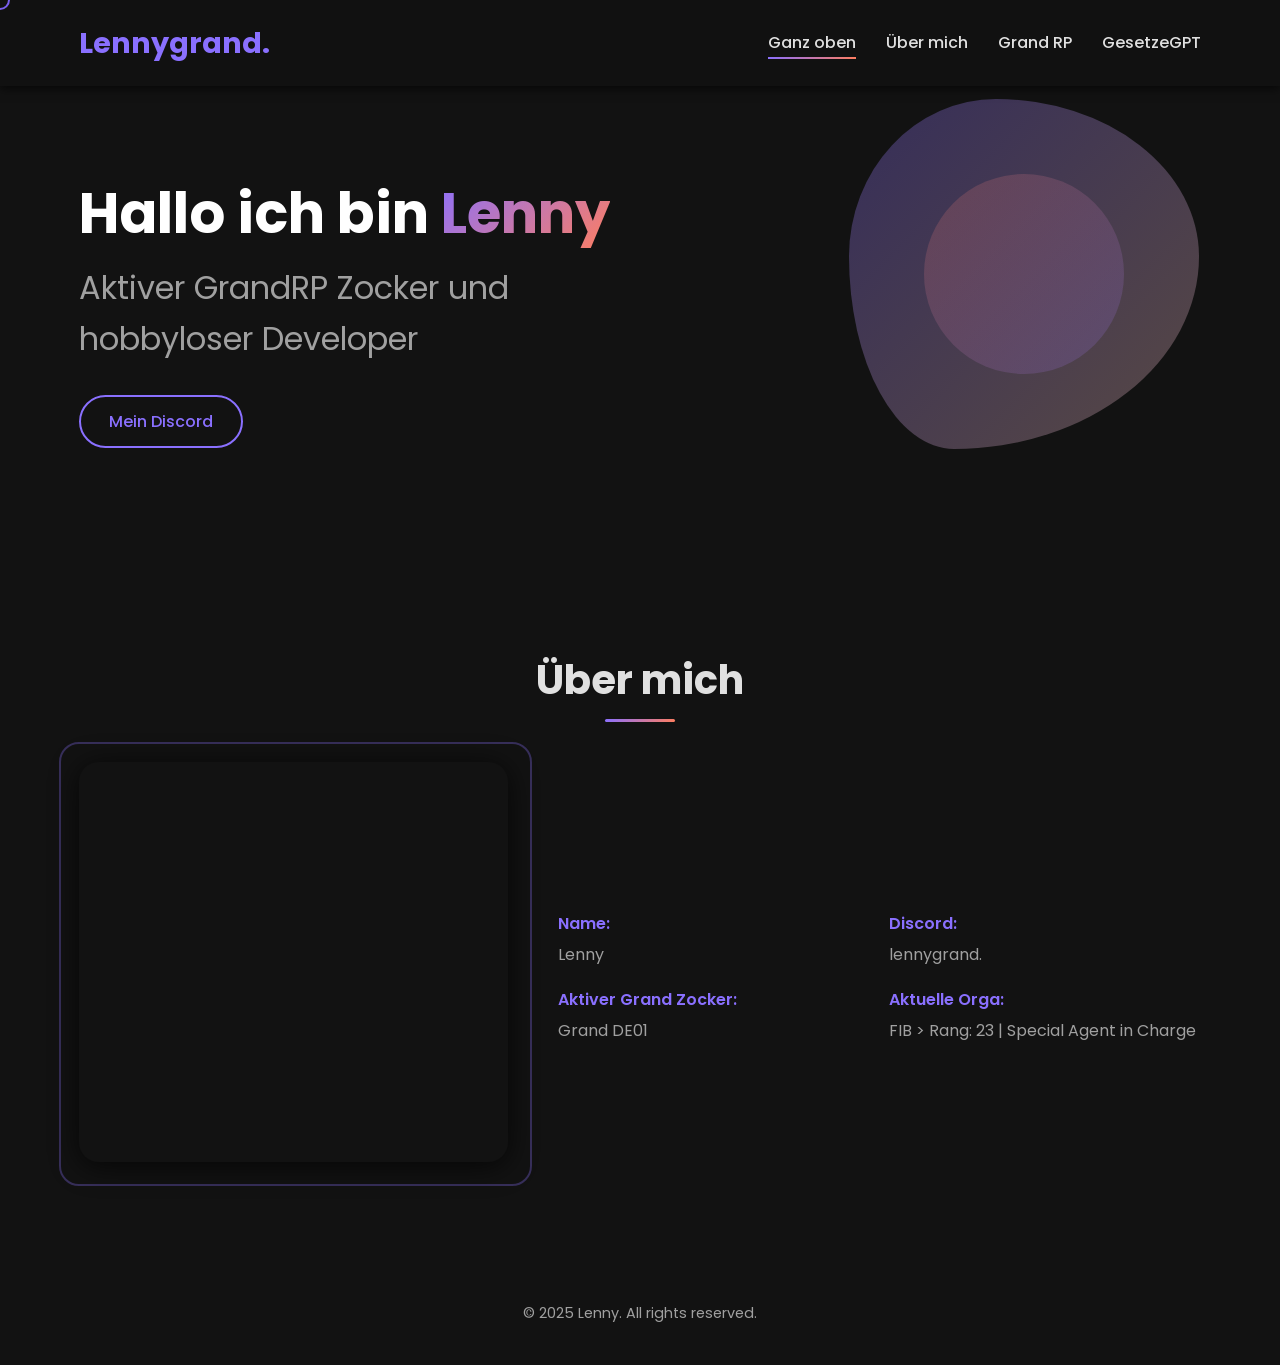
<file: website/index.html>
<!DOCTYPE html>
<html lang="en">
<head>
  <meta charset="UTF-8" />
  <meta name="viewport" content="width=device-width, initial-scale=1.0" />
  <meta property="og:title" content="Discord: lennygrand." />
  <meta property="og:description" content="Discord: lennygrand." />
  <meta property="og:url" content="" />
  <meta property="og:type" content="website" />
  <meta property="og:author" content="Discord: lennygrand." />
  <meta property="twitter:title" content="Discord: lennygrand." />
  <meta property="twitter:description" content="Discord: lennygrand." />

  <!-- Change favicon to the new image -->
  <link rel="shortcut icon" href="https://i.pinimg.com/736x/41/eb/6e/41eb6eb05c22948cce23bcd63f368907.jpg" type="image/jpeg" />

  <link rel="apple-touch-icon" sizes="180x180" href="https://mocha-cdn.com/apple-touch-icon.png" type="image/png" />
  <link rel="stylesheet" href="styles.css" />
  <link href="https://fonts.googleapis.com/css2?family=Poppins:wght@300;400;500;600;700&display=swap" rel="stylesheet" />
  <title>About LennyDEV.</title>
</head>
<body>
  <div class="cursor"></div>

  <header>
    <div class="container">
      <nav>
        <div class="logo">Lennygrand.</div>
        <ul class="nav-links">
          <li><a href="#home" class="nav-link active">Ganz oben</a></li>
          <li><a href="#about" class="nav-link">Über mich</a></li>
          <li><a href="https://discord.gg/gta5grandcom" class="nav-link" target="_blank" rel="noopener noreferrer">Grand RP</a></li>
          <li><a href="https://www.gesetzgptde01.de/" class="nav-link" target="_blank" rel="noopener noreferrer">GesetzeGPT</a></li>
        </ul>
        <div class="hamburger">
          <span></span>
          <span></span>
          <span></span>
        </div>
      </nav>
    </div>
  </header>

  <main>
    <section id="home" class="hero">
      <div class="container">
        <div class="hero-content">
          <h1 class="animate-in">Hallo ich bin <span class="highlight">Lenny</span></h1>
          <h2 class="animate-in delay-1">Aktiver GrandRP Zocker und hobbyloser Developer</h2>
          <p class="animate-in delay-2"></p>
          <div class="hero-buttons animate-in delay-3">
            <a href="https://discord.com/users/1023959920007200858" class="btn secondary" target="_blank" rel="noopener noreferrer">Mein Discord</a>
          </div>
        </div>
        <div class="hero-image animate-in delay-2">
          <div class="blob"></div>
          <div class="circle"></div>
        </div>
      </div>
    </section>

    <section id="about" class="about section">
      <div class="container">
        <h2 class="section-title">Über mich</h2>
        <div class="about-content">
          <div class="about-image">
            <div class="image-frame"></div>
          </div>
          <div class="about-text">
            <p></p>
            <p></p>
            <div class="about-details">
              <div class="detail">
                <span class="label">Name:</span>
                <span class="value">Lenny</span>
              </div>
              <div class="detail">
                <span class="label">Discord:</span>
                <span class="value">lennygrand.</span>
              </div>
              <div class="detail">
                <span class="label">Aktiver Grand Zocker:</span>
                <span class="value">Grand DE01</span>
              </div>
              <div class="detail">
                <span class="label">Aktuelle Orga:</span>
                <span class="value">FIB > Rang: 23 | Special Agent in Charge</span>
              </div>
            </div>
          </div>
        </div>
      </div>
    </section>

  </main>

  <footer>
    <div class="container">
      <div class="footer-content">
        <p>&copy; 2025 Lenny. All rights reserved.</p>
        <p></p>
      </div>
    </div>
  </footer>

  <script src="script.js"></script>
</body>
</html>
</file>
<file: website/styles.css>
/* Base Styles */
:root {
  --primary-color: #8a70ff;       /* Etwas heller für dunklen Hintergrund */
  --secondary-color: #f9c6ba;     /* Kann so bleiben für Akzente */
  --accent-color: #ff7e5f;        /* Akzentfarbe bleibt */
  --background-color: #121212;    /* Dunkler Hintergrund */
  --text-color: #e0e0e0;          /* Heller Text */
  --text-light: #a0a0a0;          /* Etwas gedämpfter heller Text */
  --border-color: #333333;        /* Dunklere Border */
  --white: #ffffff;               /* Weiß bleibt Weiß */
  --shadow: 0 4px 28px rgba(0, 0, 0, 0.7); /* Dunkler Schatten */
  --transition: all 0.3s ease;
}

* {
  margin: 0;
  padding: 0;
  box-sizing: border-box;
}

html {
  scroll-behavior: smooth;
}

body {
  font-family: 'Poppins', sans-serif;
  background-color: var(--background-color);
  color: var(--text-color);
  line-height: 1.6;
  overflow-x: hidden;
}

.container {
  width: 90%;
  max-width: 1200px;
  margin: 0 auto;
  padding: 0 15px;
}

a {
  text-decoration: none;
  color: inherit;
}

ul {
  list-style: none;
}

img {
  max-width: 100%;
  height: auto;
}

.btn {
  display: inline-block;
  padding: 12px 28px;
  border-radius: 30px;
  font-weight: 500;
  transition: var(--transition);
  cursor: pointer;
  border: none;
  font-size: 1rem;
}

.btn.primary {
  background: linear-gradient(135deg, var(--primary-color), #b3a7ff);
  color: var(--white);
  box-shadow: 0 4px 15px rgba(138, 112, 255, 0.7);
}

.btn.primary:hover {
  transform: translateY(-3px);
  box-shadow: 0 7px 15px rgba(138, 112, 255, 0.9);
}

.btn.secondary {
  background: transparent;
  color: var(--primary-color);
  border: 2px solid var(--primary-color);
}

.btn.secondary:hover {
  background-color: var(--primary-color);
  color: var(--white);
}

.section {
  padding: 100px 0;
}

.section-title {
  font-size: 2.5rem;
  text-align: center;
  margin-bottom: 50px;
  position: relative;
  color: var(--text-color);
}

.section-title::after {
  content: '';
  position: absolute;
  bottom: -10px;
  left: 50%;
  transform: translateX(-50%);
  width: 70px;
  height: 3px;
  background: linear-gradient(135deg, var(--primary-color), var(--accent-color));
  border-radius: 5px;
}

.highlight {
  background: linear-gradient(135deg, var(--primary-color), var(--accent-color));
  -webkit-background-clip: text;
  background-clip: text;
  color: transparent;
}

/* Custom Cursor */
.cursor {
  width: 20px;
  height: 20px;
  border: 2px solid var(--primary-color);
  border-radius: 50%;
  position: fixed;
  pointer-events: none;
  transform: translate(-50%, -50%);
  transition: transform 0.1s ease;
  z-index: 9999;
  mix-blend-mode: difference;
  display: none;
}

@media (min-width: 1024px) {
  .cursor {
    display: block;
  }
}

/* Header and Navigation */
header {
  position: fixed;
  top: 0;
  left: 0;
  width: 100%;
  background-color: rgba(18, 18, 18, 0.9);
  backdrop-filter: blur(10px);
  -webkit-backdrop-filter: blur(10px);
  z-index: 1000;
  box-shadow: 0 2px 10px rgba(0, 0, 0, 0.7);
  transition: var(--transition);
}

nav {
  display: flex;
  justify-content: space-between;
  align-items: center;
  padding: 20px 0;
}

.logo {
  font-size: 1.8rem;
  font-weight: 700;
  color: var(--primary-color);
}

.nav-links {
  display: flex;
  gap: 30px;
}

.nav-link {
  position: relative;
  font-weight: 500;
  transition: var(--transition);
  color: var(--text-color);
}

.nav-link::after {
  content: '';
  position: absolute;
  bottom: -5px;
  left: 0;
  width: 0;
  height: 2px;
  background: linear-gradient(135deg, var(--primary-color), var(--accent-color));
  transition: var(--transition);
}

.nav-link:hover::after,
.nav-link.active::after {
  width: 100%;
}

.hamburger {
  display: none;
  cursor: pointer;
  flex-direction: column;
  gap: 5px;
}

.hamburger span {
  display: block;
  width: 25px;
  height: 3px;
  background-color: var(--primary-color);
  transition: var(--transition);
}

@media (max-width: 768px) {
  .nav-links {
    position: absolute;
    top: 100%;
    left: 0;
    right: 0;
    flex-direction: column;
    background-color: #1e1e1e;
    padding: 20px;
    gap: 15px;
    box-shadow: 0 10px 15px rgba(0, 0, 0, 0.7);
    transform: translateY(-200%);
    opacity: 0;
    transition: var(--transition);
    text-align: center;
  }

  .nav-links.active {
    transform: translateY(0);
    opacity: 1;
  }

  .hamburger {
    display: flex;
  }
}

/* Hero Section */
.hero {
  padding: 180px 0 100px;
  position: relative;
  overflow: hidden;
}

.hero-content {
  max-width: 600px;
}

.hero h1 {
  font-size: 3.5rem;
  margin-bottom: 15px;
  line-height: 1.2;
  color: var(--white);
}

.hero h2 {
  font-size: 2rem;
  font-weight: 400;
  margin-bottom: 20px;
  color: var(--text-light);
}

.hero p {
  font-size: 1.1rem;
  margin-bottom: 30px;
  color: var(--text-light);
}

.hero-buttons {
  display: flex;
  gap: 15px;
}

.hero-image {
  position: absolute;
  right: 0;
  top: 50%;
  transform: translateY(-50%);
  width: 40%;
  height: 400px;
  display: flex;
  justify-content: center;
  align-items: center;
}

.blob {
  position: absolute;
  width: 350px;
  height: 350px;
  background: linear-gradient(135deg, rgba(138, 112, 255, 0.3), rgba(249, 198, 186, 0.3));
  border-radius: 42% 58% 70% 30% / 45% 45% 55% 55%;
  animation: blob-animation 8s ease-in-out infinite;
}

.circle {
  position: absolute;
  width: 200px;
  height: 200px;
  background: linear-gradient(135deg, rgba(255, 126, 95, 0.2), rgba(138, 112, 255, 0.2));
  border-radius: 50%;
  animation: circle-animation 12s linear infinite;
}

@keyframes blob-animation {
  0% {
    border-radius: 42% 58% 70% 30% / 45% 45% 55% 55%;
  }
  25% {
    border-radius: 45% 55% 65% 35% / 50% 50% 50% 50%;
  }
  50% {
    border-radius: 50% 50% 55% 45% / 55% 45% 45% 55%;
  }
  75% {
    border-radius: 55% 45% 45% 55% / 45% 55% 65% 35%;
  }
  100% {
    border-radius: 42% 58% 70% 30% / 45% 45% 55% 55%;
  }
}

@keyframes circle-animation {
  0% {
    transform: rotate(0deg) translate(50px) rotate(0deg);
  }
  100% {
    transform: rotate(360deg) translate(50px) rotate(-360deg);
  }
}

@media (max-width: 992px) {
  .hero-image {
    display: none;
  }
  
  .hero-content {
    max-width: 100%;
    text-align: center;
  }
  
  .hero-buttons {
    justify-content: center;
  }
}

/* About Section */
.about-content {
  display: grid;
  grid-template-columns: 1fr 1.5fr;
  gap: 50px;
  align-items: center;
}

.about-image {
  position: relative;
  width: 100%;
  height: 400px;
}

.image-frame {
  position: absolute;
  top: 0;
  left: 0;
  width: 100%;
  height: 100%;
  background: url('https://i.pinimg.com/736x/41/eb/6e/41eb6eb05c22948cce23bcd63f368907.jpg') center/cover no-repeat;
  border-radius: 20px;
  box-shadow: 0 4px 28px rgba(0, 0, 0, 0.7);
  transition: var(--transition);
}

.image-frame::before {
  content: '';
  position: absolute;
  top: -20px;
  left: -20px;
  width: calc(100% + 40px);
  height: calc(100% + 40px);
  border: 2px solid var(--primary-color);
  border-radius: 20px;
  z-index: -1;
  opacity: 0.3;
}

.about-text p {
  margin-bottom: 20px;
  color: var(--text-light);
}

.about-details {
  display: grid;
  grid-template-columns: 1fr 1fr;
  gap: 20px;
  margin-top: 30px;
}

.detail {
  display: flex;
  flex-direction: column;
}

.label {
  font-weight: 600;
  color: var(--primary-color);
  margin-bottom: 5px;
}

.value {
  color: var(--text-light);
}

@media (max-width: 768px) {
  .about-content {
    grid-template-columns: 1fr;
  }
  
  .about-image {
    height: 350px;
    max-width: 350px;
    margin: 0 auto;
  }
}

/* Skills Section */
.skills-container {
  display: grid;
  grid-template-columns: 1fr 1fr;
  gap: 50px;
}

.skill-category h3 {
  font-size: 1.5rem;
  margin-bottom: 25px;
  color: var(--primary-color);
}

.skill-group {
  display: flex;
  flex-direction: column;
  gap: 20px;
}

.skill-item {
  display: grid;
  grid-template-columns: 120px 1fr 50px;
  align-items: center;
  gap: 15px;
}

.skill-name {
  font-weight: 500;
  color: var(--text-color);
}

.skill-bar {
  height: 8px;
  background-color: rgba(138, 112, 255, 0.1);
  border-radius: 4px;
  overflow: hidden;
}

.skill-level {
  height: 100%;
  background: linear-gradient(to right, var(--primary-color), var(--accent-color));
  border-radius: 4px;
  transition: width 1.5s ease-in-out;
}

.skill-percent {
  font-weight: 500;
  color: var(--primary-color);
}

@media (max-width: 768px) {
  .skills-container {
    grid-template-columns: 1fr;
    gap: 40px;
  }
}

/* Projects Section */
.projects-grid {
  display: grid;
  grid-template-columns: repeat(auto-fill, minmax(320px, 1fr));
  gap: 30px;
}

.project-card {
  background-color: #1e1e1e;
  border-radius: 15px;
  overflow: hidden;
  box-shadow: 0 4px 28px rgba(0, 0, 0, 0.7);
  transition: var(--transition);
}

.project-card:hover {
  transform: translateY(-10px);
  box-shadow: 0 20px 30px rgba(138, 112, 255, 0.4);
}

.project-image {
  height: 200px;
  background-color: #333;
  background-size: cover;
  background-position: center;
}

.project-card:nth-child(1) .project-image {
  background-image: url('https://tse3.mm.bing.net/th/id/OIP.cvKZl3u2NI4koSffvzqWJQHaD0?r=0&rs=1&pid=ImgDetMain&o=7&rm=3');
}

.project-card:nth-child(2) .project-image {
  background-image: url('https://tse3.mm.bing.net/th/id/OIP.cvKZl3u2NI4koSffvzqWJQHaD0?r=0&rs=1&pid=ImgDetMain&o=7&rm=3');
}

.project-card:nth-child(3) .project-image {
  background-image: url('https://tse3.mm.bing.net/th/id/OIP.cvKZl3u2NI4koSffvzqWJQHaD0?r=0&rs=1&pid=ImgDetMain&o=7&rm=3');
}

.project-info {
  padding: 20px;
}

.project-title {
  font-size: 1.25rem;
  margin-bottom: 10px;
  color: var(--white);
}

.project-description {
  font-size: 1rem;
  color: var(--text-light);
}

/* Contact Section */
.contact-form {
  max-width: 600px;
  margin: 0 auto;
}

.contact-form label {
  display: block;
  margin-bottom: 10px;
  color: var(--primary-color);
  font-weight: 600;
}

.contact-form input,
.contact-form textarea {
  width: 100%;
  padding: 12px 15px;
  margin-bottom: 20px;
  border: 1px solid var(--border-color);
  border-radius: 8px;
  background-color: #222;
  color: var(--text-color);
  resize: none;
  font-family: 'Poppins', sans-serif;
  font-size: 1rem;
  transition: var(--transition);
}

.contact-form input:focus,
.contact-form textarea:focus {
  outline: none;
  border-color: var(--primary-color);
  box-shadow: 0 0 8px var(--primary-color);
}

.contact-form button {
  background: linear-gradient(135deg, var(--primary-color), var(--accent-color));
  color: var(--white);
  padding: 15px 30px;
  border: none;
  border-radius: 30px;
  font-weight: 600;
  cursor: pointer;
  transition: var(--transition);
}

.contact-form button:hover {
  transform: translateY(-3px);
  box-shadow: 0 10px 15px rgba(138, 112, 255, 0.7);
}

/* Footer */
footer {
  padding: 40px 0;
  background-color: #121212;
  text-align: center;
  color: var(--text-light);
  font-size: 0.9rem;
}

/* Scrollbar */
::-webkit-scrollbar {
  width: 10px;
}

::-webkit-scrollbar-track {
  background: #1e1e1e;
}

::-webkit-scrollbar-thumb {
  background: var(--primary-color);
  border-radius: 10px;
}

::-webkit-scrollbar-thumb:hover {
  background: var(--accent-color);
}
</file>
